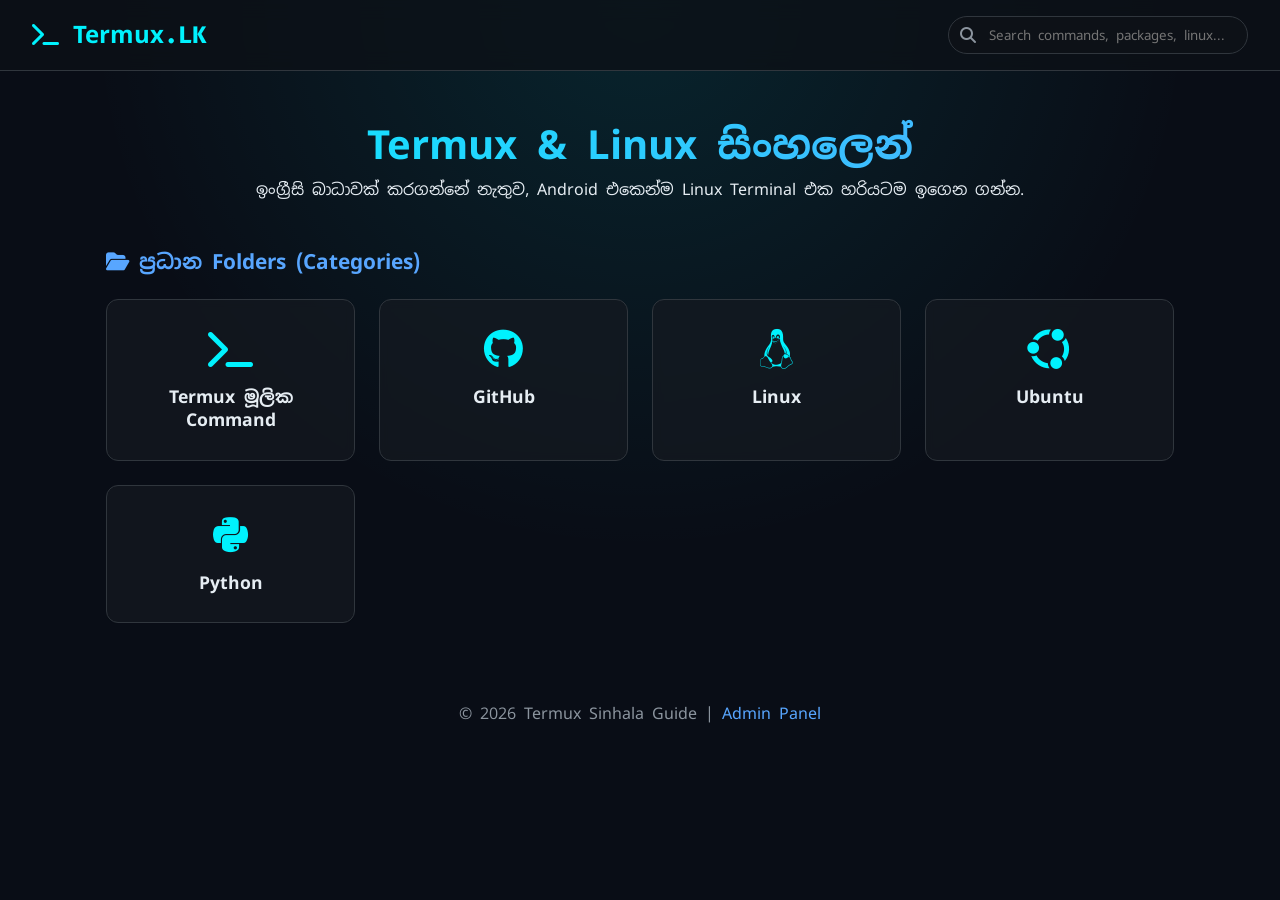
<file: index.html>
<!DOCTYPE html>
<html lang="si">
<head>
    <meta charset="UTF-8">
    <meta name="viewport" content="width=device-width, initial-scale=1.0">
    <title>Termux Sinhala Hub - සිංහලෙන් Termux & Linux</title>
    <link rel="stylesheet" href="style.css">
    <link href="https://fonts.googleapis.com/css2?family=Fira+Code:wght@400;600&family=Noto+Sans+Sinhala:wght@400;600;700&display=swap" rel="stylesheet">
    <link rel="stylesheet" href="https://cdnjs.cloudflare.com/ajax/libs/font-awesome/6.4.0/css/all.min.css">
</head>
<body>

    <nav class="navbar">
        <div class="logo">
            <i class="fa-solid fa-terminal"></i> <span>Termux</span>.LK
        </div>
        <div class="search-box">
            <i class="fa-solid fa-magnifying-glass"></i>
            <input type="text" id="searchInput" placeholder="Search commands, packages, linux...">
        </div>
    </nav>

    <header class="hero">
        <h1>Termux & Linux සිංහලෙන්</h1>
        <p>ඉංග්‍රීසි බාධාවක් කරගන්නේ නැතුව, Android එකෙන්ම Linux Terminal එක හරියටම ඉගෙන ගන්න.</p>
    </header>

    <main class="container">
        <h2 class="section-title"><i class="fa-solid fa-folder-open"></i> ප්‍රධාන Folders (Categories)</h2>
        
        <!-- Folder Grid -->
        <div class="folder-grid" id="folderContainer">
            <!-- Folders will load dynamically -->
        </div>

        <!-- Command View Modal / Section -->
        <div id="commandModal" class="modal">
            <div class="modal-content">
                <div class="modal-header">
                    <h2 id="modalTitle"><i class="fa-solid fa-folder"></i> Folder Name</h2>
                    <span class="close-btn" onclick="closeModal()">&times;</span>
                </div>
                <div id="commandList" class="command-list">
                    <!-- Commands will be loaded here -->
                </div>
            </div>
        </div>
    </main>

    <footer>
        <p>© 2026 Termux Sinhala Guide | <a href="admin.html" class="admin-link">Admin Panel</a></p>
    </footer>

    <script src="script.js"></script>
</body>
</html>
</file>
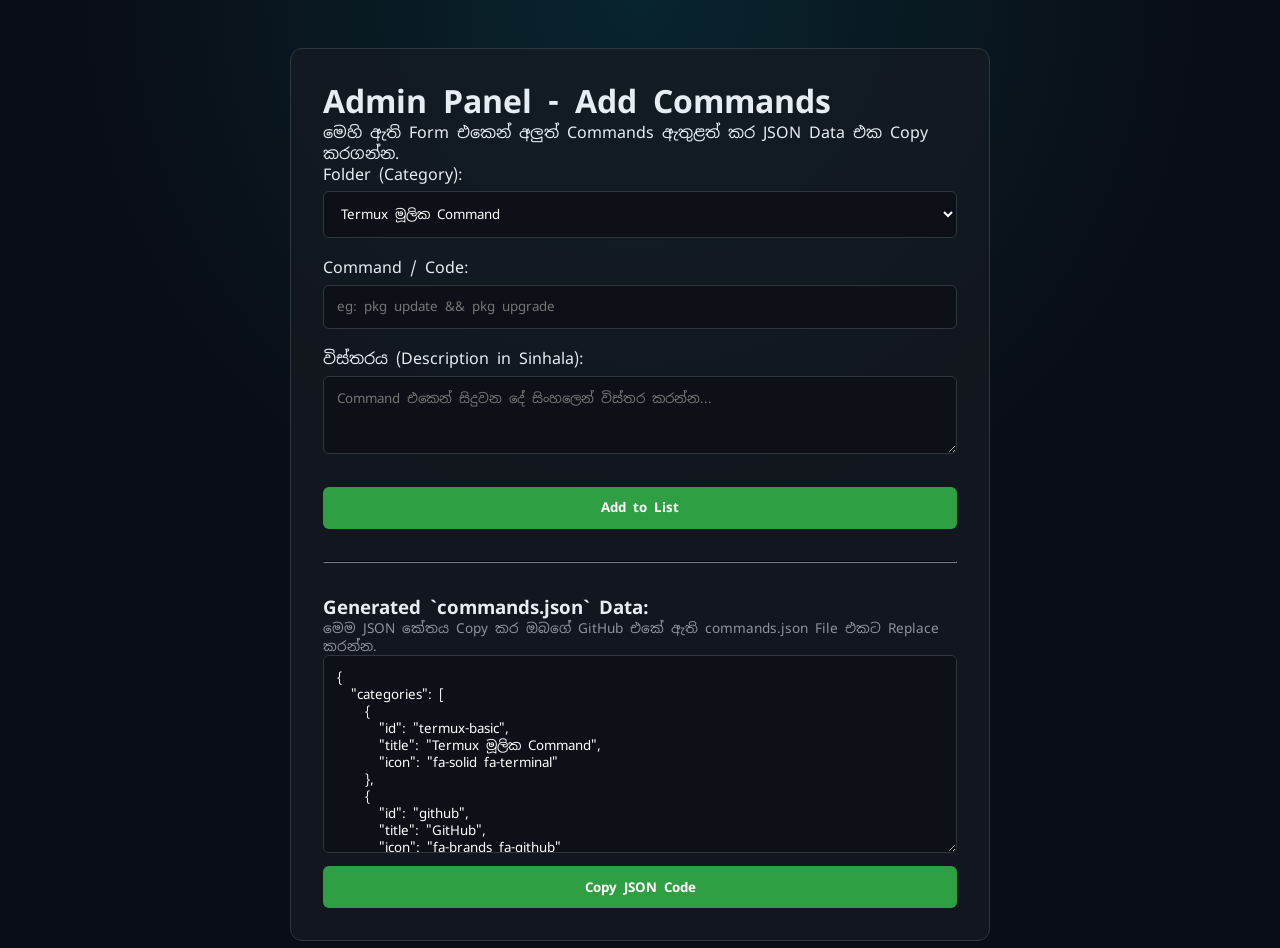
<file: admin.html>
<!DOCTYPE html>
<html lang="si">
<head>
    <meta charset="UTF-8">
    <meta name="viewport" content="width=device-width, initial-scale=1.0">
    <title>Termux LK - Admin Panel</title>
    <link rel="stylesheet" href="style.css">
    <link href="https://fonts.googleapis.com/css2?family=Fira+Code:wght@400;600&family=Noto+Sans+Sinhala:wght@400;600;700&display=swap" rel="stylesheet">
</head>
<body>
    <div class="admin-container">
        <h1><i class="fa-solid fa-user-shield"></i> Admin Panel - Add Commands</h1>
        <p>මෙහි ඇති Form එකෙන් අලුත් Commands ඇතුළත් කර JSON Data එක Copy කරගන්න.</p>

        <form id="addCommandForm" class="admin-form">
            <div class="input-group">
                <label>Folder (Category):</label>
                <select id="categorySelect" required>
                    <option value="termux-basic">Termux මූලික Command</option>
                    <option value="github">GitHub</option>
                    <option value="linux">Linux</option>
                    <option value="ubuntu">Ubuntu</option>
                    <option value="python">Python</option>
                </select>
            </div>

            <div class="input-group">
                <label>Command / Code:</label>
                <input type="text" id="cmdCode" placeholder="eg: pkg update && pkg upgrade" required>
            </div>

            <div class="input-group">
                <label>විස්තරය (Description in Sinhala):</label>
                <textarea id="cmdDesc" rows="3" placeholder="Command එකෙන් සිදුවන දේ සිංහලෙන් විස්තර කරන්න..." required></textarea>
            </div>

            <button type="submit" class="btn-submit">Add to List</button>
        </form>

        <hr style="margin: 2rem 0; border-color: var(--border-color);">

        <h3>Generated `commands.json` Data:</h3>
        <p style="font-size: 0.85rem; color: #8b949e;">මෙම JSON කේතය Copy කර ඔබගේ GitHub එකේ ඇති <code>commands.json</code> File එකට Replace කරන්න.</p>
        <textarea id="jsonOutput" rows="10" readonly></textarea>
        <button onclick="copyJSON()" class="btn-copy">Copy JSON Code</button>
    </div>

    <script>
        let currentData = {
            "categories": [
                { "id": "termux-basic", "title": "Termux මූලික Command", "icon": "fa-terminal" },
                { "id": "github", "title": "GitHub Tools", "icon": "fa-brands fa-github" },
                { "id": "linux", "title": "Linux Commands", "icon": "fa-brands fa-linux" },
                { "id": "ubuntu", "title": "Ubuntu Setup", "icon": "fa-brands fa-ubuntu" },
                { "id": "python", "title": "Python Tools", "icon": "fa-brands fa-python" }
            ],
            "commands": []
        };

        // Try to load existing JSON if available
        fetch('commands.json')
            .then(res => res.json())
            .then(data => {
                currentData = data;
                document.getElementById('jsonOutput').value = JSON.stringify(currentData, null, 2);
            }).catch(() => {
                document.getElementById('jsonOutput').value = JSON.stringify(currentData, null, 2);
            });

        document.getElementById('addCommandForm').addEventListener('submit', function(e) {
            e.preventDefault();
            const cat = document.getElementById('categorySelect').value;
            const code = document.getElementById('cmdCode').value;
            const desc = document.getElementById('cmdDesc').value;

            currentData.commands.push({
                category: cat,
                code: code,
                description: desc
            });

            document.getElementById('jsonOutput').value = JSON.stringify(currentData, null, 2);
            document.getElementById('cmdCode').value = '';
            document.getElementById('cmdDesc').value = '';
            alert('Command එකතු විය! JSON Code එක Copy කර commands.json එකට Paste කරන්න.');
        });

        function copyJSON() {
            const txt = document.getElementById('jsonOutput');
            txt.select();
            navigator.clipboard.writeText(txt.value);
            alert('JSON Code එක Copy කරගත්තා!');
        }
    </script>
</body>
</html>
</file>
<file: style.css>
:root {
    --bg-color: #090d16;
    --card-bg: rgba(22, 27, 34, 0.7);
    --border-color: #30363d;
    --text-color: #e6edf3;
    --accent-blue: #58a6ff;
    --neon-green: #2ea043;
    --neon-cyan: #00f2fe;
    --code-bg: #161b22;
}

* {
    box-sizing: border-box;
    margin: 0;
    padding: 0;
    font-family: 'Noto Sans Sinhala', sans-serif;
}

body {
    background-color: var(--bg-color);
    color: var(--text-color);
    min-height: 100vh;
    background-image: radial-gradient(circle at 50% 0%, rgba(0, 242, 254, 0.1), transparent 50%);
}

.navbar {
    display: flex;
    justify-content: space-between;
    align-items: center;
    padding: 1rem 2rem;
    background: rgba(13, 17, 23, 0.8);
    backdrop-filter: blur(10px);
    border-bottom: 1px solid var(--border-color);
    position: sticky;
    top: 0;
    z-index: 100;
}

.logo {
    font-size: 1.5rem;
    font-weight: bold;
    color: var(--neon-cyan);
    font-family: 'Fira Code', monospace;
}

.search-box {
    position: relative;
    width: 300px;
}

.search-box i {
    position: absolute;
    left: 12px;
    top: 50%;
    transform: translateY(-50%);
    color: #8b949e;
}

.search-box input {
    width: 100%;
    padding: 0.6rem 1rem 0.6rem 2.5rem;
    background: #0d1117;
    border: 1px solid var(--border-color);
    border-radius: 20px;
    color: #fff;
    outline: none;
    transition: 0.3s;
}

.search-box input:focus {
    border-color: var(--neon-cyan);
    box-shadow: 0 0 10px rgba(0, 242, 254, 0.3);
}

.hero {
    text-align: center;
    padding: 3rem 1rem;
}

.hero h1 {
    font-size: 2.5rem;
    background: linear-gradient(90deg, var(--neon-cyan), var(--accent-blue));
    -webkit-background-clip: text;
    -webkit-text-fill-color: transparent;
    margin-bottom: 0.5rem;
}

.container {
    max-width: 1100px;
    margin: 0 auto;
    padding: 0 1rem;
}

.section-title {
    margin-bottom: 1.5rem;
    color: var(--accent-blue);
    font-size: 1.3rem;
}

/* Folder Grid */
.folder-grid {
    display: grid;
    grid-template-columns: repeat(auto-fit, minmax(240px, 1fr));
    gap: 1.5rem;
}

.folder-card {
    background: var(--card-bg);
    border: 1px solid var(--border-color);
    border-radius: 12px;
    padding: 1.8rem;
    text-align: center;
    cursor: pointer;
    transition: all 0.3s ease;
    backdrop-filter: blur(5px);
}

.folder-card:hover {
    transform: translateY(-5px);
    border-color: var(--neon-cyan);
    box-shadow: 0 5px 20px rgba(0, 242, 254, 0.2);
}

.folder-card i {
    font-size: 2.5rem;
    color: var(--neon-cyan);
    margin-bottom: 1rem;
}

.folder-card h3 {
    font-size: 1.1rem;
}

/* Modal Styles */
.modal {
    display: none;
    position: fixed;
    top: 0;
    left: 0;
    width: 100%;
    height: 100%;
    background: rgba(0, 0, 0, 0.8);
    backdrop-filter: blur(8px);
    z-index: 1000;
}

.modal-content {
    background: var(--bg-color);
    border: 1px solid var(--border-color);
    width: 90%;
    max-width: 800px;
    margin: 5% auto;
    border-radius: 12px;
    padding: 2rem;
    max-height: 80vh;
    overflow-y: auto;
}

.modal-header {
    display: flex;
    justify-content: space-between;
    align-items: center;
    border-bottom: 1px solid var(--border-color);
    padding-bottom: 1rem;
    margin-bottom: 1.5rem;
}

.close-btn {
    font-size: 2rem;
    cursor: pointer;
    color: #8b949e;
}

.close-btn:hover { color: #fff; }

.cmd-item {
    background: var(--code-bg);
    border: 1px solid var(--border-color);
    border-radius: 8px;
    padding: 1rem;
    margin-bottom: 1rem;
}

.cmd-code {
    font-family: 'Fira Code', monospace;
    color: var(--neon-green);
    background: #0d1117;
    padding: 0.6rem;
    border-radius: 6px;
    display: flex;
    justify-content: space-between;
    align-items: center;
    margin-bottom: 0.5rem;
}

.copy-btn {
    background: var(--border-color);
    color: #fff;
    border: none;
    padding: 4px 10px;
    border-radius: 4px;
    cursor: pointer;
}

.copy-btn:hover { background: var(--accent-blue); }

/* Admin Styles */
.admin-container {
    max-width: 700px;
    margin: 3rem auto;
    padding: 2rem;
    background: var(--card-bg);
    border: 1px solid var(--border-color);
    border-radius: 12px;
}

.input-group {
    margin-bottom: 1.2rem;
}

.input-group label {
    display: block;
    margin-bottom: 0.4rem;
}

.input-group input, .input-group select, .input-group textarea, #jsonOutput {
    width: 100%;
    padding: 0.8rem;
    background: #0d1117;
    border: 1px solid var(--border-color);
    color: #fff;
    border-radius: 6px;
}

.btn-submit, .btn-copy {
    background: var(--neon-green);
    color: #fff;
    border: none;
    padding: 0.8rem 1.5rem;
    border-radius: 6px;
    cursor: pointer;
    font-weight: bold;
    width: 100%;
    margin-top: 0.5rem;
}

footer {
    text-align: center;
    padding: 2rem;
    color: #8b949e;
    margin-top: 3rem;
}

.admin-link { color: var(--accent-blue); text-decoration: none; }
</file>
